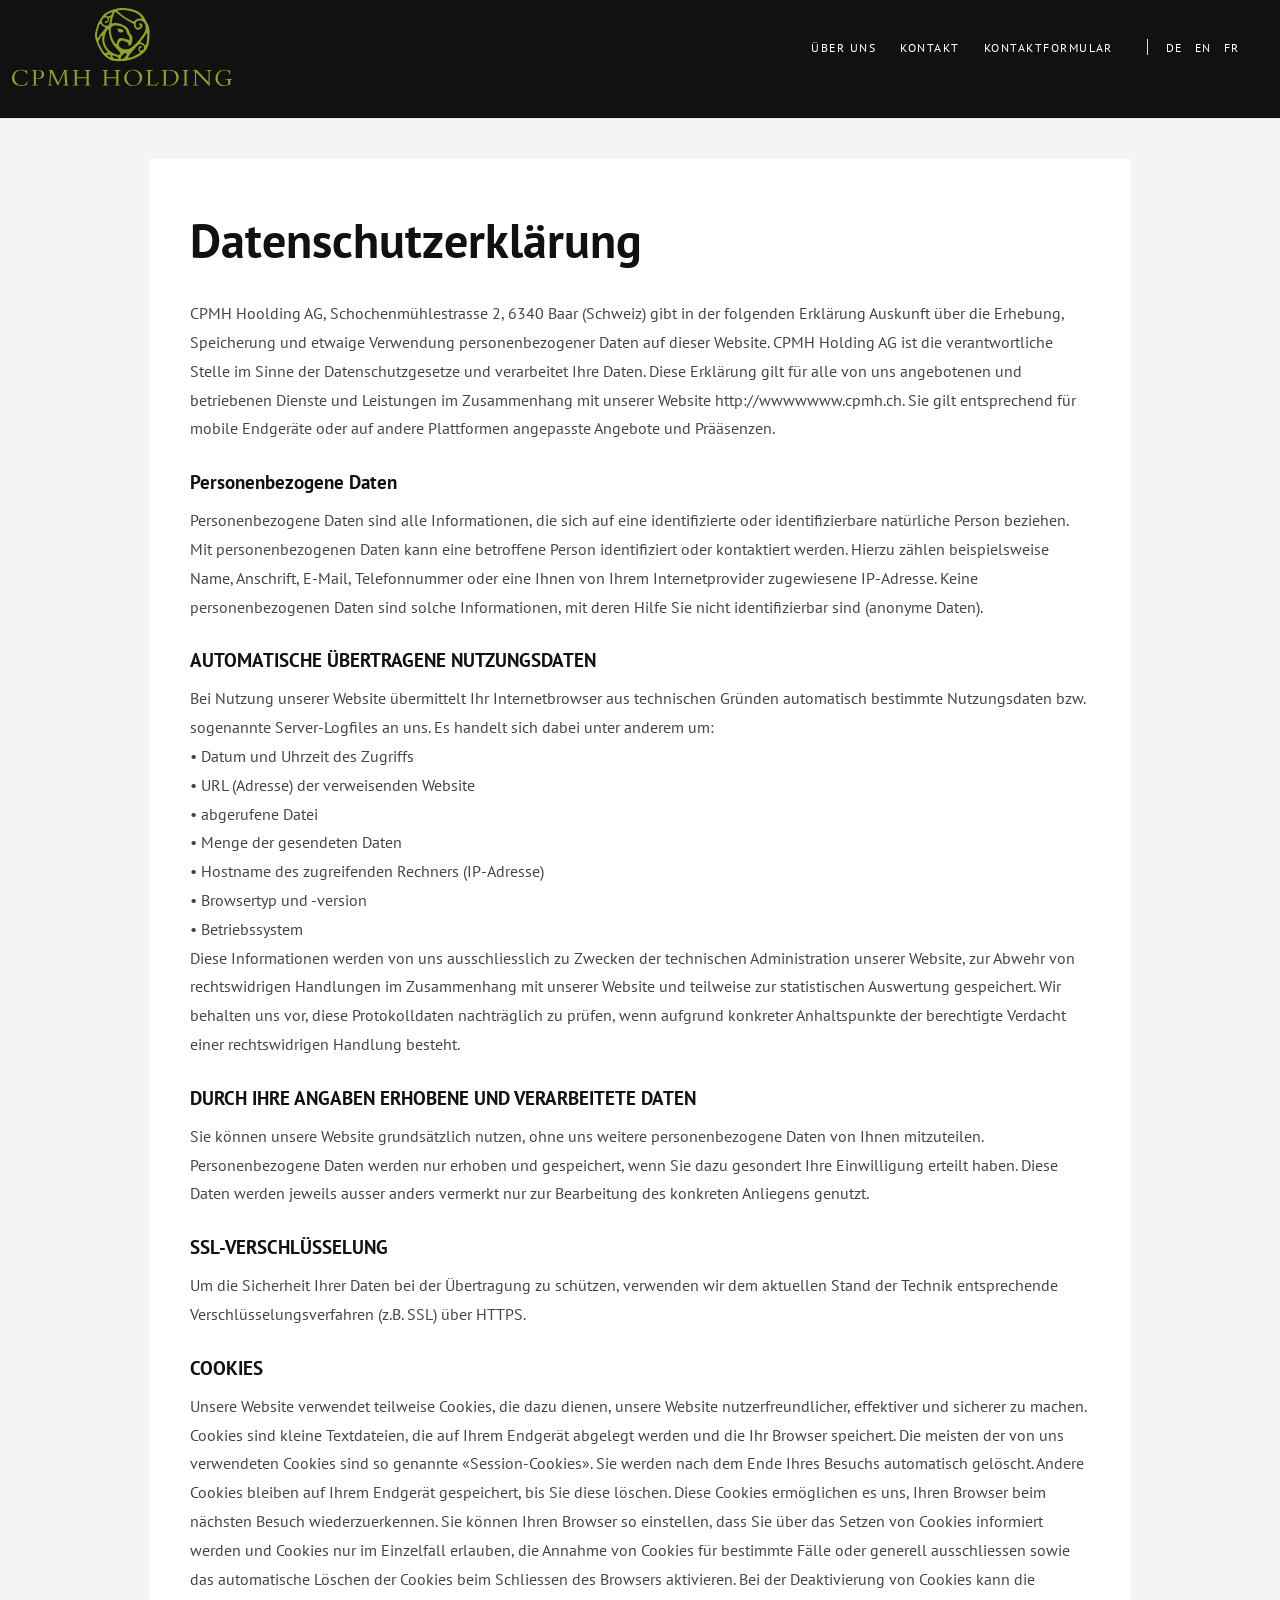
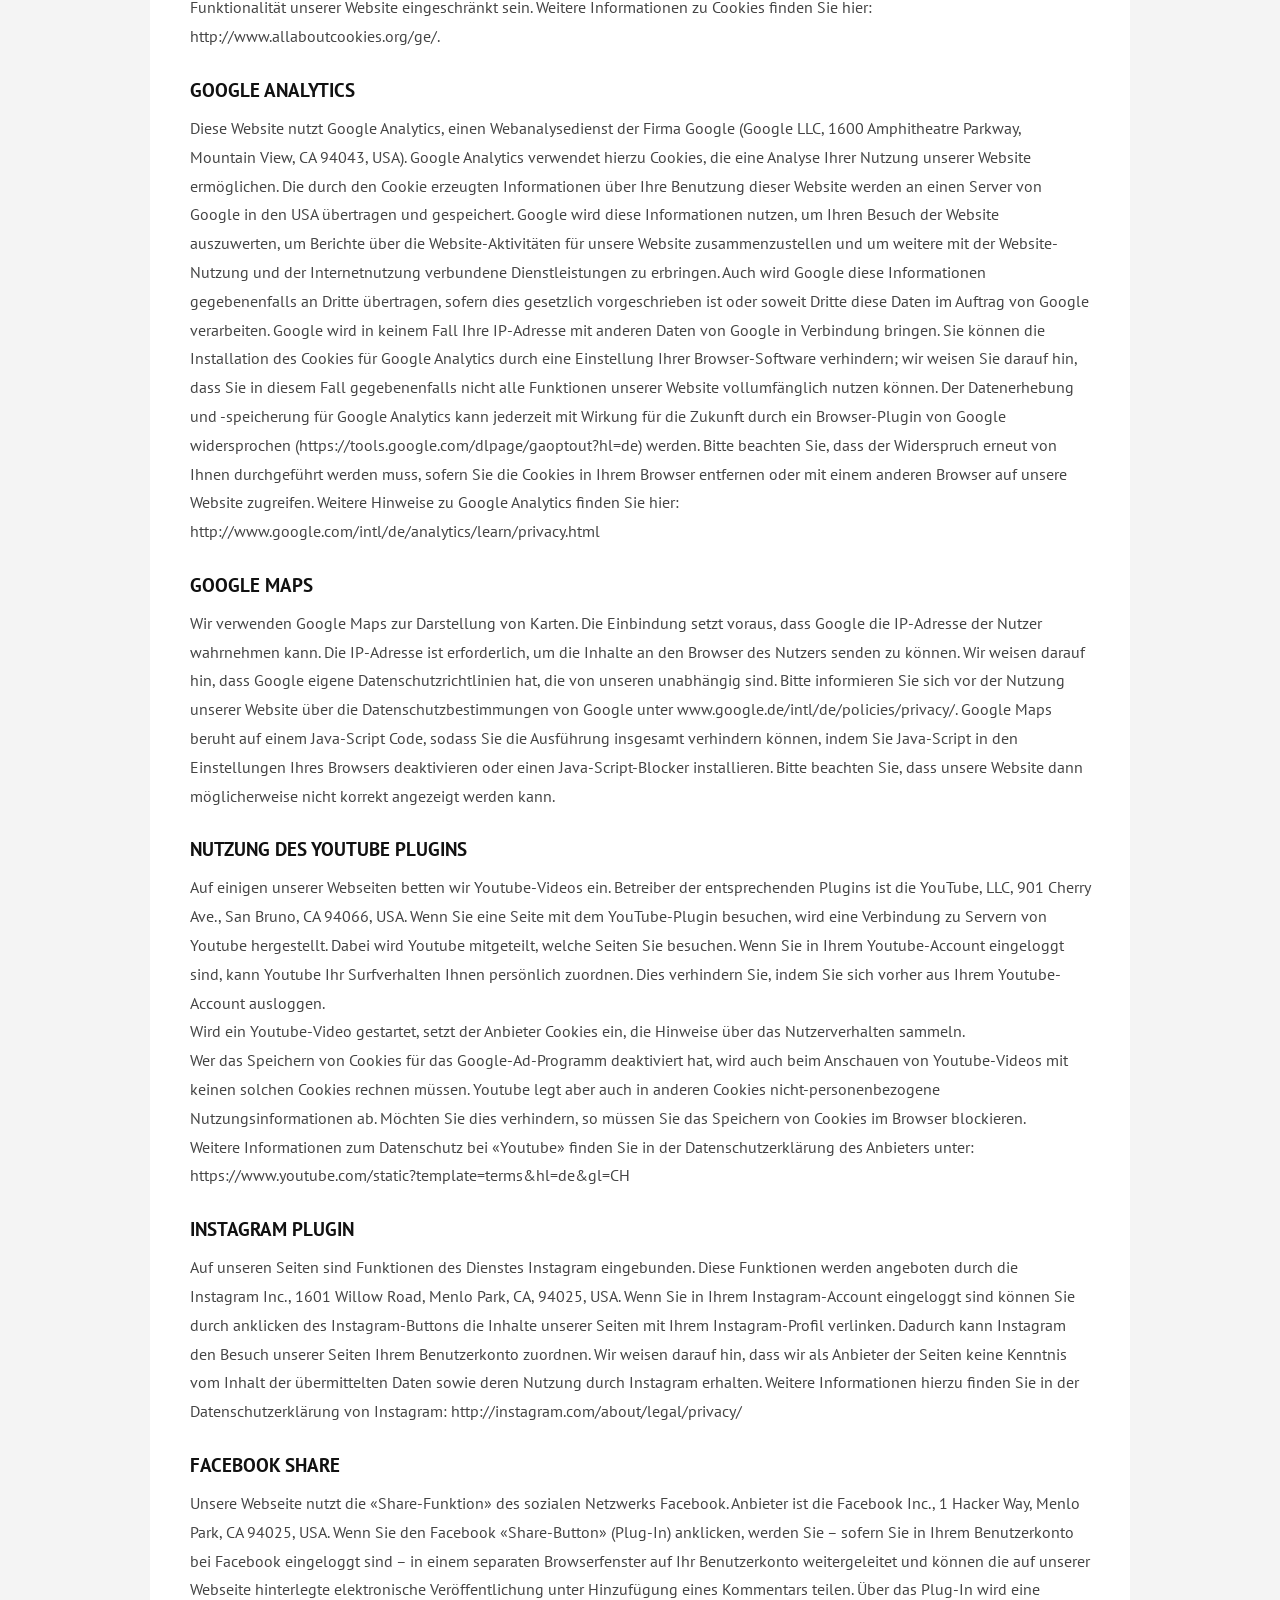
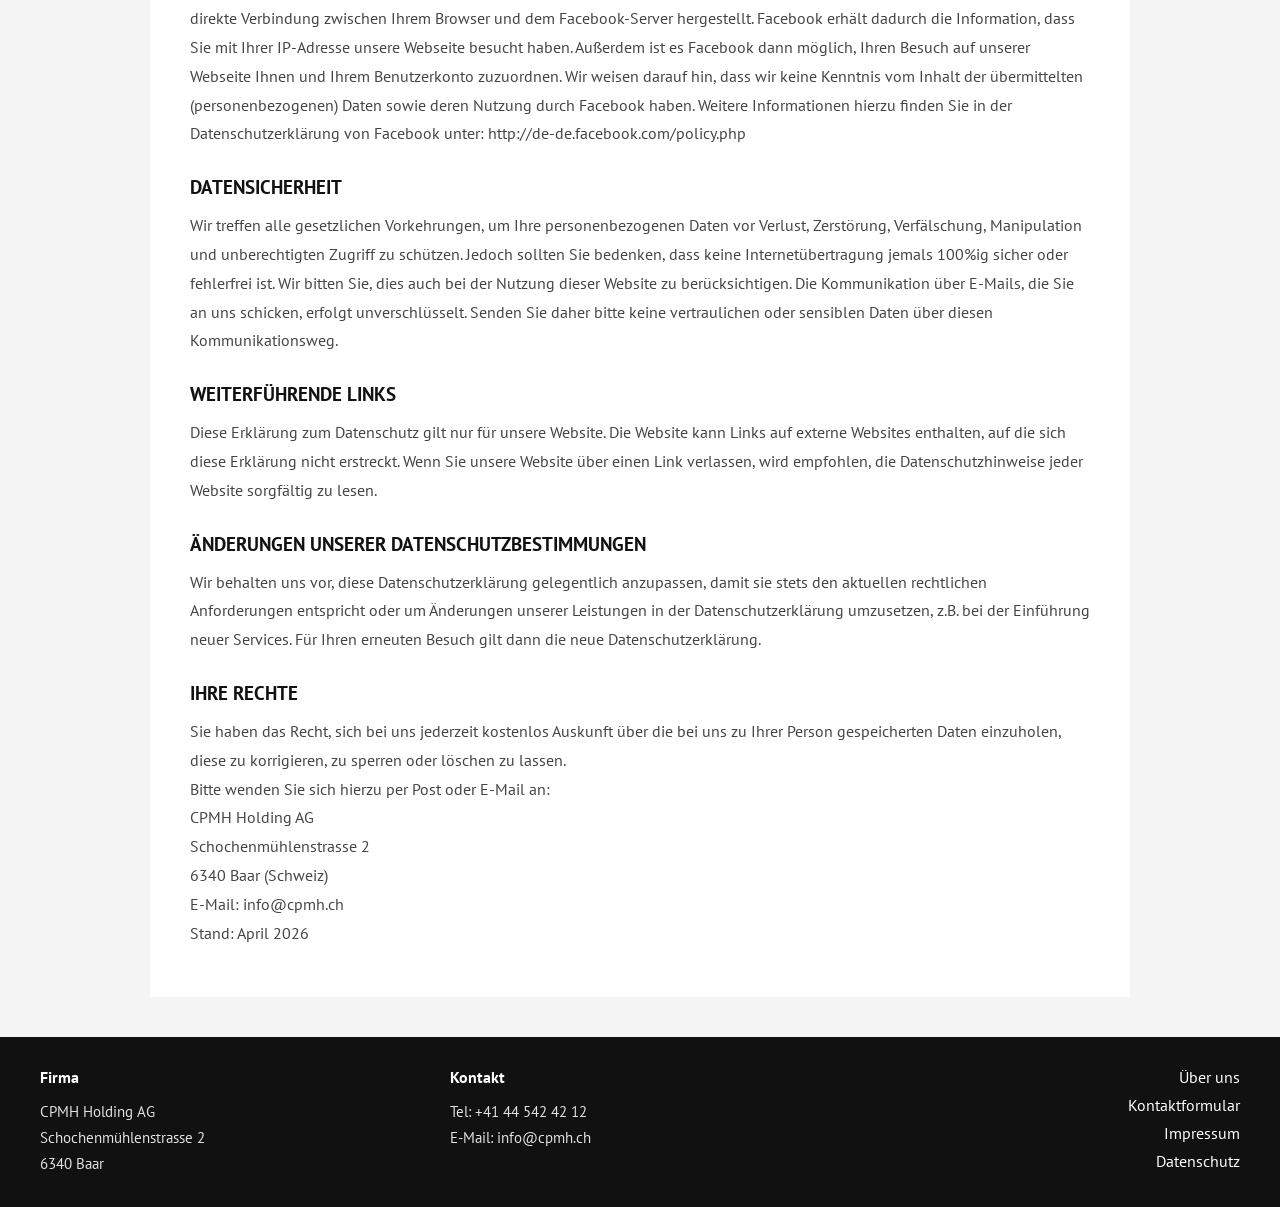
<file: datenschutz.html>
<!DOCTYPE html>
<html lang="de">
<head>
  <meta charset="UTF-8" />
  <meta name="viewport" content="width=device-width, initial-scale=1.0" />
  <title>Datenschutz</title>
  <link rel="stylesheet" href="style.css" />
  <link rel="preconnect" href="https://fonts.googleapis.com">
  <link rel="preconnect" href="https://fonts.gstatic.com" crossorigin>
  <link href="https://fonts.googleapis.com/css2?family=PT+Sans:wght@400;700&display=swap" rel="stylesheet">
</head>
  <body>
<header class="site-header">
    <div class="logo">
      <a href="index.html" class="logo" aria-label="CPMH Holding AG – Startseite">
        <img src="images/cpmh-logo-green.svg" alt="" width="220" height="78">
      </a>
    </div>
  <nav class="top-nav">
    <a href="ueber-uns.html">Über uns</a>
    <a href="kontakt.html">Kontakt</a>
    <a href="kontaktformular.html">Kontaktformular</a>
    <div class="lang-group"><a href="#">DE</a><a href="#">EN</a><a href="#">FR</a></div>
  </nav>
</header>

<main class="legal-page">
  <h1>Datenschutzerklärung</h1>
  <p>CPMH Hoolding AG, Schochenmühlestrasse 2, 6340 Baar (Schweiz) gibt in der folgenden Erklärung Auskunft über die Erhebung, Speicherung und etwaige Verwendung personenbezogener Daten auf dieser Website. 
     CPMH Holding AG ist die verantwortliche Stelle im Sinne der Datenschutzgesetze und verarbeitet Ihre Daten. Diese Erklärung gilt für alle von uns angebotenen und betriebenen Dienste und Leistungen im Zusammenhang
     mit unserer Website http://wwwwwww.cpmh.ch. Sie gilt entsprechend für mobile Endgeräte oder auf andere Plattformen angepasste Angebote und Prääsenzen.</p>

  <h2>Personenbezogene Daten</h2>
  <p>Personenbezogene Daten sind alle Informationen, die sich auf eine identifizierte oder identifizierbare natürliche Person beziehen. Mit personenbezogenen Daten kann eine betroffene Person identifiziert oder kontaktiert werden.
     Hierzu zählen beispielsweise Name, Anschrift, E-Mail, Telefonnummer oder eine Ihnen von Ihrem Internetprovider zugewiesene IP-Adresse. Keine personenbezogenen Daten sind solche Informationen, mit deren Hilfe Sie nicht identifizierbar sind (anonyme Daten).</p>

  <h2>AUTOMATISCHE ÜBERTRAGENE NUTZUNGSDATEN</h2>
  <p>Bei Nutzung unserer Website übermittelt Ihr Internetbrowser aus technischen Gründen automatisch bestimmte Nutzungsdaten bzw. sogenannte Server-Logfiles an uns. Es handelt sich dabei unter anderem um:<br>
      • Datum und Uhrzeit des Zugriffs<br>
      • URL (Adresse) der verweisenden Website<br>
      • abgerufene Datei<br>
      • Menge der gesendeten Daten<br>
      • Hostname des zugreifenden Rechners (IP-Adresse)<br>
      • Browsertyp und -version<br>
      • Betriebssystem<br>
    Diese Informationen werden von uns ausschliesslich zu Zwecken der technischen Administration unserer Website, zur Abwehr von rechtswidrigen Handlungen im Zusammenhang mit unserer Website und teilweise zur statistischen Auswertung gespeichert. Wir behalten uns vor, diese Protokolldaten nachträglich zu prüfen, wenn aufgrund konkreter Anhaltspunkte der berechtigte Verdacht einer rechtswidrigen Handlung besteht.</p>

  <h2>DURCH IHRE ANGABEN ERHOBENE UND VERARBEITETE DATEN</h2>
  <p>Sie können unsere Website grundsätzlich nutzen, ohne uns weitere personenbezogene Daten von Ihnen mitzuteilen. Personenbezogene Daten werden nur erhoben und gespeichert, 
     wenn Sie dazu gesondert Ihre Einwilligung erteilt haben. 
     Diese Daten werden jeweils ausser anders vermerkt nur zur Bearbeitung des konkreten Anliegens genutzt.</p>

  <h2>SSL-VERSCHLÜSSELUNG</h2>
  <p>Um die Sicherheit Ihrer Daten bei der Übertragung zu schützen, verwenden wir dem aktuellen Stand der Technik entsprechende Verschlüsselungsverfahren (z.B. SSL) über HTTPS.</p>

  <h2>COOKIES</h2>
  <p>Unsere Website verwendet teilweise Cookies, die dazu dienen, unsere Website nutzerfreundlicher, effektiver und sicherer zu machen. Cookies sind kleine Textdateien, die auf Ihrem Endgerät abgelegt werden und die Ihr Browser speichert. 
    Die meisten der von uns verwendeten Cookies sind so genannte «Session-Cookies». Sie werden nach dem Ende Ihres Besuchs automatisch gelöscht. Andere Cookies bleiben auf Ihrem Endgerät gespeichert, bis Sie diese löschen. 
    Diese Cookies ermöglichen es uns, Ihren Browser beim nächsten Besuch wiederzuerkennen. Sie können Ihren Browser so einstellen, dass Sie über das Setzen von Cookies informiert werden und Cookies nur im Einzelfall erlauben, 
    die Annahme von Cookies für bestimmte Fälle oder generell ausschliessen sowie das automatische Löschen der Cookies beim Schliessen des Browsers aktivieren. Bei der Deaktivierung von Cookies kann die Funktionalität unserer Website eingeschränkt sein. 
    Weitere Informationen zu Cookies finden Sie hier: http://www.allaboutcookies.org/ge/.</p>

  <h2>GOOGLE ANALYTICS</h2>
  <p>Diese Website nutzt Google Analytics, einen Webanalysedienst der Firma Google (Google LLC, 1600 Amphitheatre Parkway, Mountain View, CA 94043, USA). Google Analytics verwendet hierzu Cookies, die eine Analyse Ihrer Nutzung unserer Website ermöglichen. 
     Die durch den Cookie erzeugten Informationen über Ihre Benutzung dieser Website werden an einen Server von Google in den USA übertragen und gespeichert. Google wird diese Informationen nutzen, um Ihren Besuch der Website auszuwerten, 
     um Berichte über die Website-Aktivitäten für unsere Website zusammenzustellen und um weitere mit der Website-Nutzung und der Internetnutzung verbundene Dienstleistungen zu erbringen. Auch wird Google diese Informationen gegebenenfalls an Dritte übertragen, 
     sofern dies gesetzlich vorgeschrieben ist oder soweit Dritte diese Daten im Auftrag von Google verarbeiten. Google wird in keinem Fall Ihre IP-Adresse mit anderen Daten von Google in Verbindung bringen. 
     Sie können die Installation des Cookies für Google Analytics durch eine Einstellung Ihrer Browser-Software verhindern; wir weisen Sie darauf hin, dass Sie in diesem Fall gegebenenfalls nicht alle Funktionen unserer Website vollumfänglich nutzen können. 
     Der Datenerhebung und -speicherung für Google Analytics kann jederzeit mit Wirkung für die Zukunft durch ein Browser-Plugin von Google widersprochen (https://tools.google.com/dlpage/gaoptout?hl=de) werden. Bitte beachten Sie, 
     dass der Widerspruch erneut von Ihnen durchgeführt werden muss, sofern Sie die Cookies in Ihrem Browser entfernen oder mit einem anderen Browser auf unsere Website zugreifen. Weitere Hinweise zu Google Analytics finden Sie hier: http://www.google.com/intl/de/analytics/learn/privacy.html</p>
  
  <h2>GOOGLE MAPS</h2>
  <p>Wir verwenden Google Maps zur Darstellung von Karten. Die Einbindung setzt voraus, dass Google die IP-Adresse der Nutzer wahrnehmen kann. Die IP-Adresse ist erforderlich, um die Inhalte an den Browser des Nutzers senden zu können. 
     Wir weisen darauf hin, dass Google eigene Datenschutzrichtlinien hat, die von unseren unabhängig sind. Bitte informieren Sie sich vor der Nutzung unserer Website über die Datenschutzbestimmungen von Google unter www.google.de/intl/de/policies/privacy/. 
     Google Maps beruht auf einem Java-Script Code, sodass Sie die Ausführung insgesamt verhindern können, indem Sie Java-Script in den Einstellungen Ihres Browsers deaktivieren oder einen Java-Script-Blocker installieren. 
     Bitte beachten Sie, dass unsere Website dann möglicherweise nicht korrekt angezeigt werden kann.</p>

  <h2>NUTZUNG DES YOUTUBE PLUGINS</h2>
  <p>Auf einigen unserer Webseiten betten wir Youtube-Videos ein. Betreiber der entsprechenden Plugins ist die YouTube, LLC, 901 Cherry Ave., San Bruno, CA 94066, USA. Wenn Sie eine Seite mit dem YouTube-Plugin besuchen, 
     wird eine Verbindung zu Servern von Youtube hergestellt. Dabei wird Youtube mitgeteilt, welche Seiten Sie besuchen. Wenn Sie in Ihrem Youtube-Account eingeloggt sind, kann Youtube Ihr Surfverhalten Ihnen persönlich zuordnen. 
     Dies verhindern Sie, indem Sie sich vorher aus Ihrem Youtube-Account ausloggen.<br>
     Wird ein Youtube-Video gestartet, setzt der Anbieter Cookies ein, die Hinweise über das Nutzerverhalten sammeln.<br>
     Wer das Speichern von Cookies für das Google-Ad-Programm deaktiviert hat, wird auch beim Anschauen von Youtube-Videos mit keinen solchen Cookies rechnen müssen. Youtube legt aber auch in anderen Cookies nicht-personenbezogene Nutzungsinformationen ab. 
     Möchten Sie dies verhindern, so müssen Sie das Speichern von Cookies im Browser blockieren.<br>
     Weitere Informationen zum Datenschutz bei «Youtube» finden Sie in der Datenschutzerklärung des Anbieters unter: https://www.youtube.com/static?template=terms&hl=de&gl=CH</p>

  <h2>INSTAGRAM PLUGIN</h2>
  <p>Auf unseren Seiten sind Funktionen des Dienstes Instagram eingebunden. Diese Funktionen werden angeboten durch die Instagram Inc., 1601 Willow Road, Menlo Park, CA, 94025, USA. 
     Wenn Sie in Ihrem Instagram-Account eingeloggt sind können Sie durch anklicken des Instagram-Buttons die Inhalte unserer Seiten mit Ihrem Instagram-Profil verlinken. 
     Dadurch kann Instagram den Besuch unserer Seiten Ihrem Benutzerkonto zuordnen. Wir weisen darauf hin, dass wir als Anbieter der Seiten keine Kenntnis vom Inhalt der übermittelten Daten sowie deren Nutzung durch Instagram erhalten. 
     Weitere Informationen hierzu finden Sie in der Datenschutzerklärung von Instagram: http://instagram.com/about/legal/privacy/</p>

  <h2>FACEBOOK SHARE</h2>
  <p>Unsere Webseite nutzt die «Share-Funktion» des sozialen Netzwerks Facebook. Anbieter ist die Facebook Inc., 1 Hacker Way, Menlo Park, CA 94025, USA. Wenn Sie den Facebook «Share-Button» (Plug-In) anklicken, 
     werden Sie – sofern Sie in Ihrem Benutzerkonto bei Facebook eingeloggt sind – in einem separaten Browserfenster auf Ihr Benutzerkonto weitergeleitet und können die auf unserer Webseite hinterlegte elektronische Veröffentlichung unter Hinzufügung eines Kommentars teilen. 
     Über das Plug-In wird eine direkte Verbindung zwischen Ihrem Browser und dem Facebook-Server hergestellt. Facebook erhält dadurch die Information, dass Sie mit Ihrer IP-Adresse unsere Webseite besucht haben. 
     Außerdem ist es Facebook dann möglich, Ihren Besuch auf unserer Webseite Ihnen und Ihrem Benutzerkonto zuzuordnen. Wir weisen darauf hin, dass wir keine Kenntnis vom Inhalt der übermittelten (personenbezogenen) Daten sowie deren Nutzung durch Facebook haben. 
     Weitere Informationen hierzu finden Sie in der Datenschutzerklärung von Facebook unter: http://de-de.facebook.com/policy.php</p>

  <h2>DATENSICHERHEIT</h2>
  <p>Wir treffen alle gesetzlichen Vorkehrungen, um Ihre personenbezogenen Daten vor Verlust, Zerstörung, Verfälschung, Manipulation und unberechtigten Zugriff zu schützen. Jedoch sollten Sie bedenken, dass keine Internetübertragung jemals 100%ig sicher oder fehlerfrei ist. 
     Wir bitten Sie, dies auch bei der Nutzung dieser Website zu berücksichtigen. Die Kommunikation über E-Mails, die Sie an uns schicken, erfolgt unverschlüsselt. Senden Sie daher bitte keine vertraulichen oder sensiblen Daten über diesen Kommunikationsweg.</p>

  <h2>WEITERFÜHRENDE LINKS</h2>
  <p>Diese Erklärung zum Datenschutz gilt nur für unsere Website. Die Website kann Links auf externe Websites enthalten, auf die sich diese Erklärung nicht erstreckt. Wenn Sie unsere Website über einen Link verlassen, wird empfohlen, die Datenschutzhinweise jeder Website sorgfältig zu lesen.</p>

  <h2>ÄNDERUNGEN UNSERER DATENSCHUTZBESTIMMUNGEN</h2>
  <p>Wir behalten uns vor, diese Datenschutzerklärung gelegentlich anzupassen, damit sie stets den aktuellen rechtlichen Anforderungen entspricht oder um Änderungen unserer Leistungen in der Datenschutzerklärung umzusetzen, z.B. bei der Einführung neuer Services. 
     Für Ihren erneuten Besuch gilt dann die neue Datenschutzerklärung.</p>

  <h2>IHRE RECHTE</h2>
  <p>Sie haben das Recht, sich bei uns jederzeit kostenlos Auskunft über die bei uns zu Ihrer Person gespeicherten Daten einzuholen, diese zu korrigieren, zu sperren oder löschen zu lassen.<br>
     Bitte wenden Sie sich hierzu per Post oder E-Mail an:<br>
     CPMH Holding AG<br>
     Schochenmühlenstrasse 2<br>
     6340 Baar (Schweiz)<br>
     E-Mail: info@cpmh.ch<br>
     Stand: April 2026</p>
</main>

<footer class="site-footer">
  <div class="footer-block"><h3>Firma</h3><p>CPMH Holding AG<br>Schochenmühlenstrasse 2<br>6340 Baar</p></div>
  <div class="footer-block"><h3>Kontakt</h3><p>Tel: +41 44 542 42 12<br>E-Mail: info@cpmh.ch</p></div>
  <div class="footer-links"><a href="ueber-uns.html">Über uns</a><a href="kontaktformular.html">Kontaktformular</a><a href="impressum.html">Impressum</a><a href="datenschutz.html">Datenschutz</a></div>
</footer>
  </body>
</html>
</file>
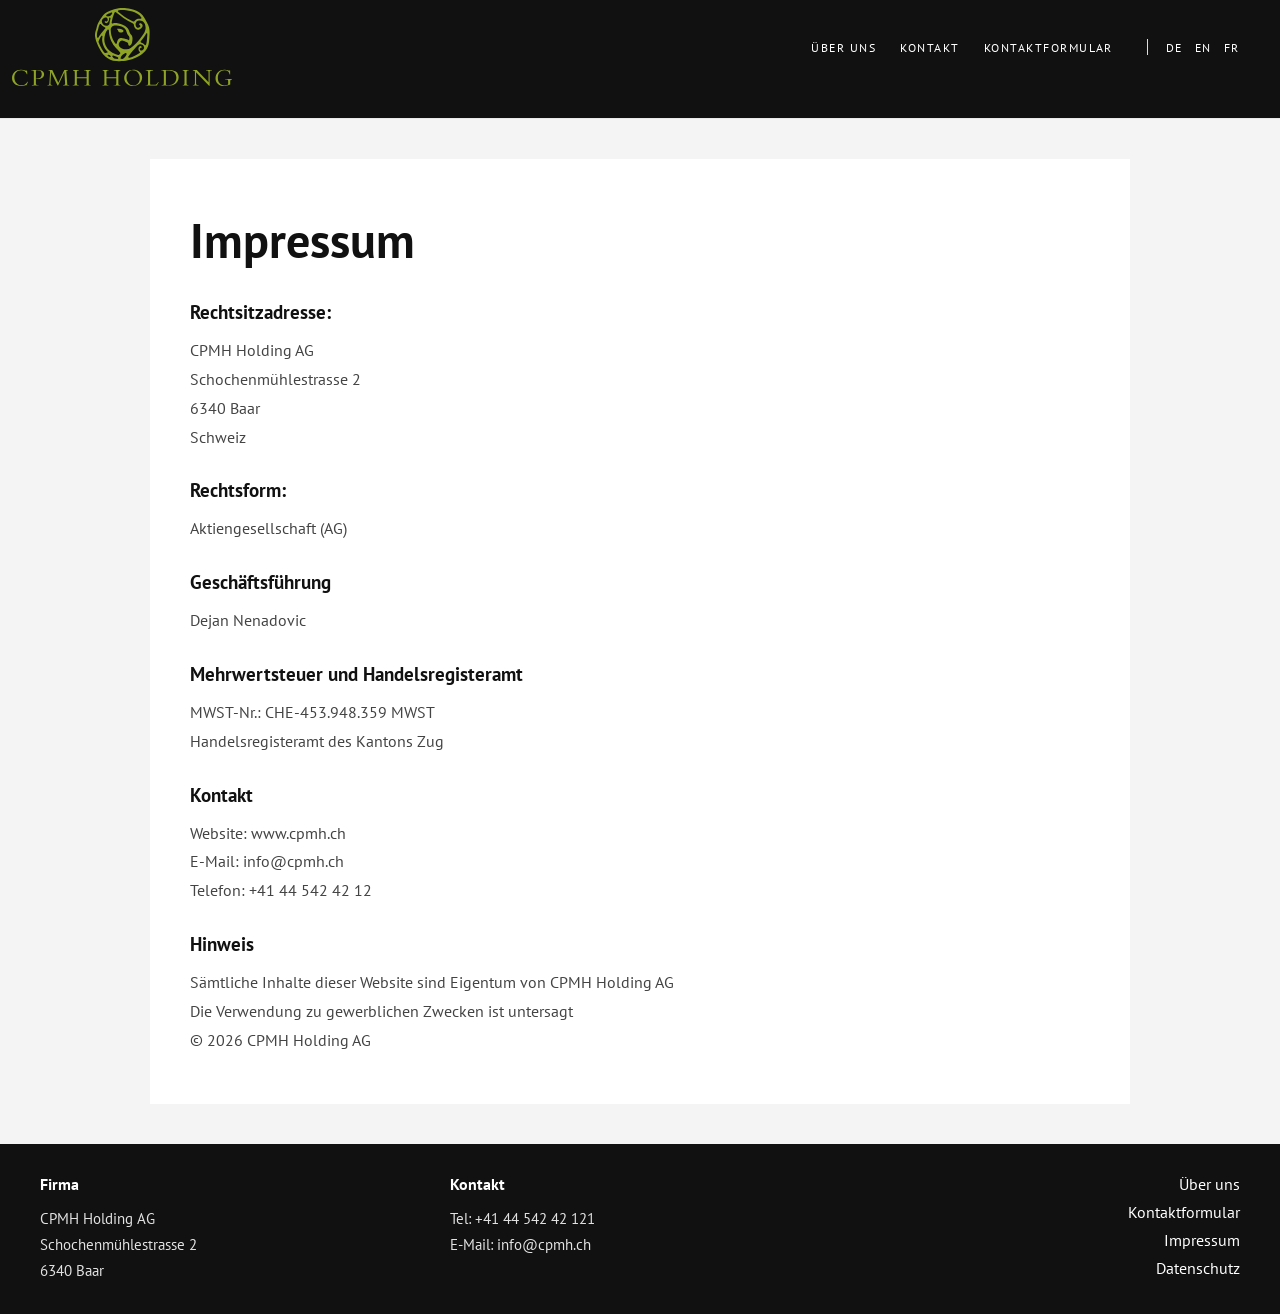
<file: impressum.html>
<!DOCTYPE html>
<html lang="de">
<head>
  <meta charset="UTF-8" />
  <meta name="viewport" content="width=device-width, initial-scale=1.0" />
  <title>Impressum</title>
  <link rel="stylesheet" href="style.css" />
  <link rel="preconnect" href="https://fonts.googleapis.com">
  <link rel="preconnect" href="https://fonts.gstatic.com" crossorigin>
  <link href="https://fonts.googleapis.com/css2?family=PT+Sans:wght@400;700&display=swap" rel="stylesheet">
</head>
  <body>
<header class="site-header">
    <div class="logo">
      <a href="index.html" class="logo" aria-label="CPMH Holding AG – Startseite">
        <img src="images/cpmh-logo-green.svg" alt="" width="220" height="78">
      </a>
    </div>
  <nav class="top-nav">
    <a href="ueber-uns.html">Über uns</a>
    <a href="kontakt.html">Kontakt</a>
    <a href="kontaktformular.html">Kontaktformular</a>
    <div class="lang-group"><a href="#">DE</a><a href="#">EN</a><a href="#">FR</a></div>
  </nav>
</header>

<main class="legal-page">
  <h1>Impressum</h1>
  <h2>Rechtsitzadresse:</h2>
  <p>CPMH Holding AG<br>Schochenmühlestrasse 2<br>6340 Baar<br>Schweiz</p>

  <h2>Rechtsform:</h2>
  <p>Aktiengesellschaft (AG)</p>

  <h2>Geschäftsführung</h2>
  <p>Dejan Nenadovic</p>

  <h2>Mehrwertsteuer und Handelsregisteramt</h2>
  <p>MWST-Nr.: CHE-453.948.359 MWST<br>Handelsregisteramt des Kantons Zug</p>

  <h2>Kontakt</h2>
  <p>Website: www.cpmh.ch<br>E-Mail: info@cpmh.ch<br>Telefon: +41 44 542 42 12</p>

  <h2>Hinweis</h2>
  <p>Sämtliche Inhalte dieser Website sind Eigentum von CPMH Holding AG<br>Die Verwendung zu gewerblichen Zwecken ist untersagt<br>© 2026 CPMH Holding AG</p>
</main>

<footer class="site-footer">
  <div class="footer-block"><h3>Firma</h3><p>CPMH Holding AG<br>Schochenmühlestrasse 2<br>6340 Baar</p></div>
  <div class="footer-block"><h3>Kontakt</h3><p>Tel: +41 44 542 42 121<br>E-Mail: info@cpmh.ch</p></div>
  <div class="footer-links"><a href="ueber-uns.html">Über uns</a><a href="kontaktformular.html">Kontaktformular</a><a href="impressum.html">Impressum</a><a href="datenschutz.html">Datenschutz</a></div>
</footer>
  </body>
</html>
</file>
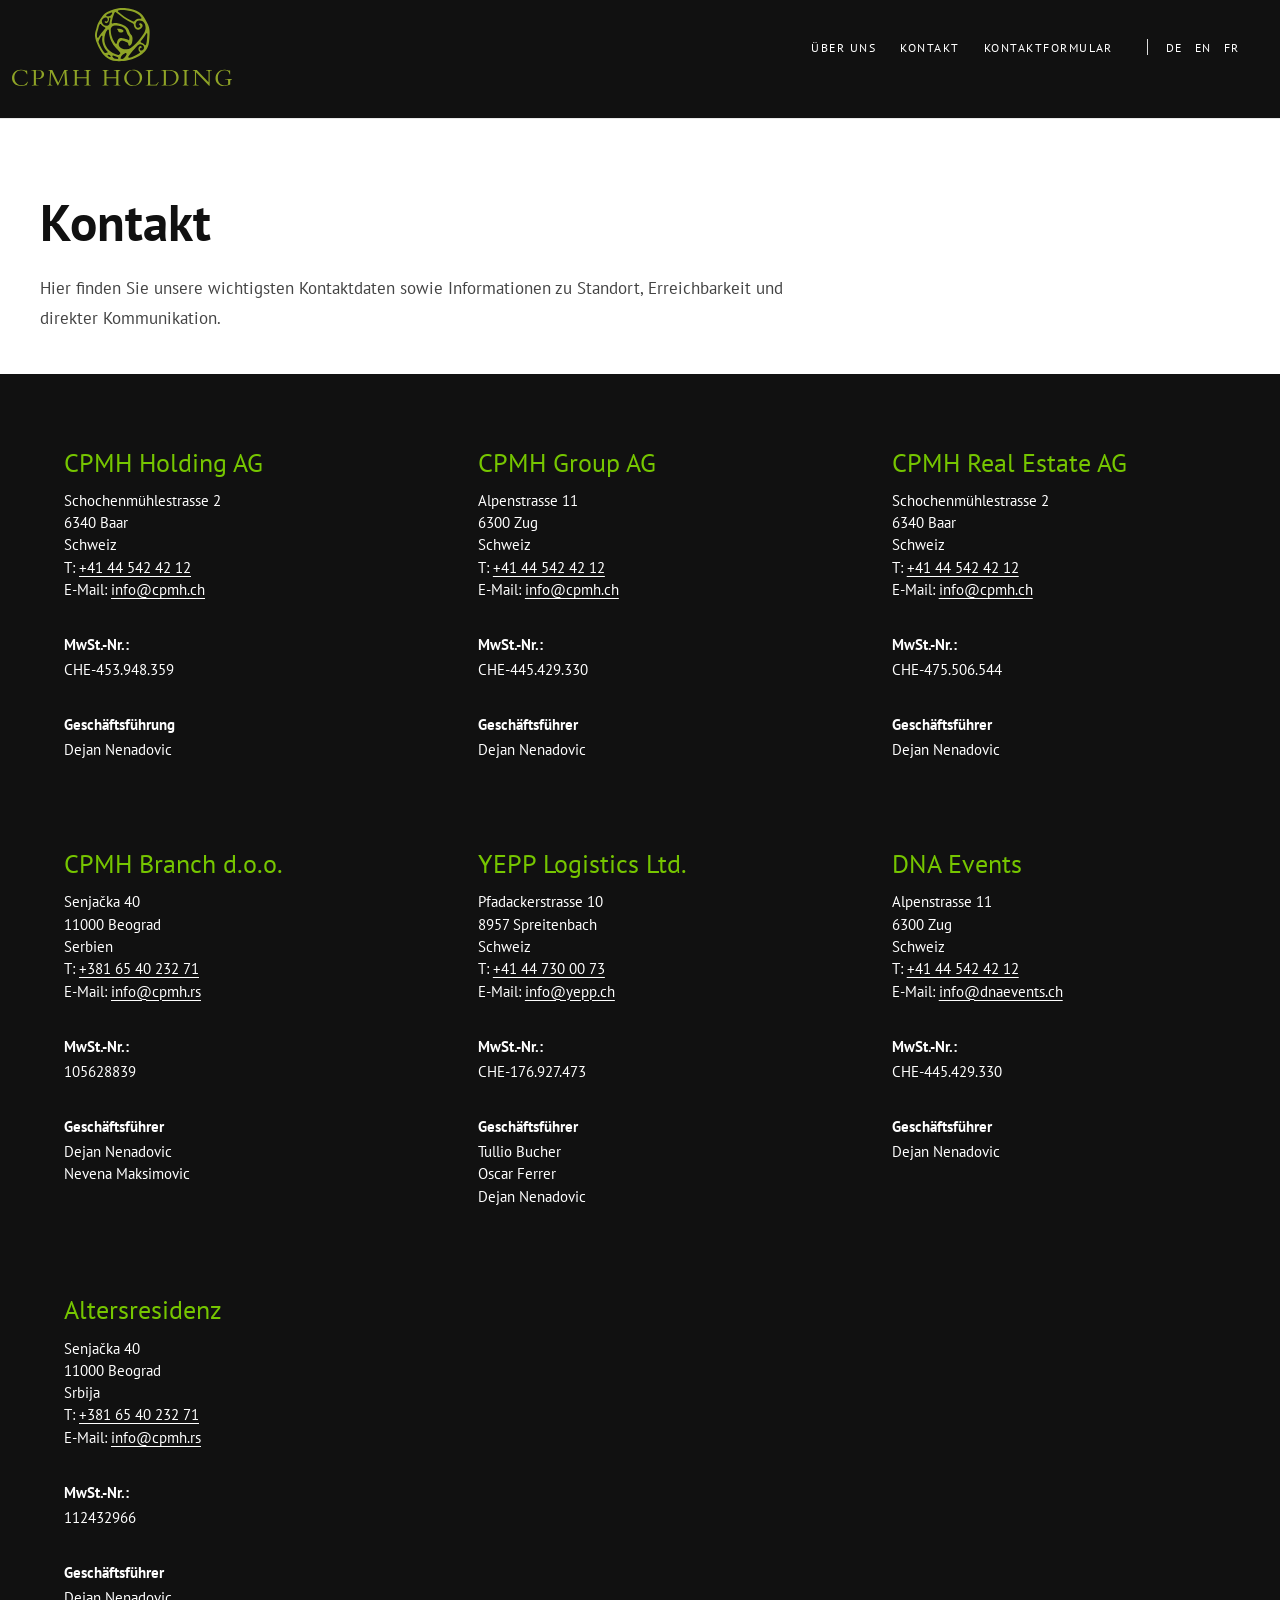
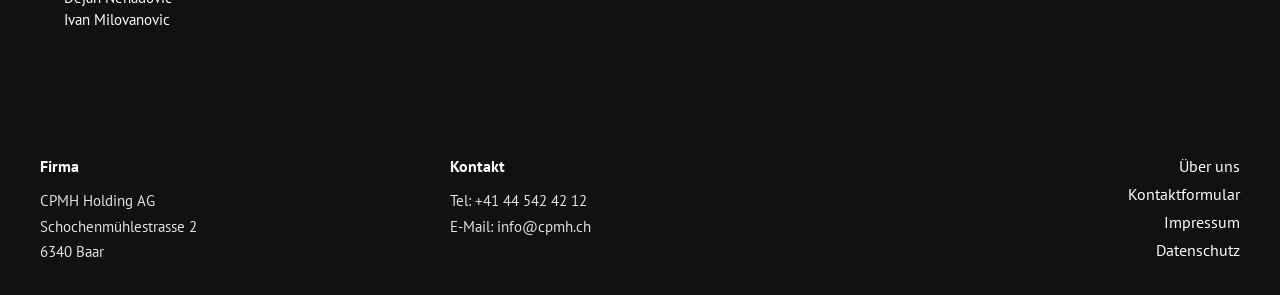
<file: kontakt.html>
<!DOCTYPE html>
<html lang="de">
<head>
  <meta charset="UTF-8" />
  <meta name="viewport" content="width=device-width, initial-scale=1.0" />
  <title>Kontakt</title>
  <link rel="stylesheet" href="style.css" />
  <link rel="preconnect" href="https://fonts.googleapis.com">
  <link rel="preconnect" href="https://fonts.gstatic.com" crossorigin>
  <link href="https://fonts.googleapis.com/css2?family=PT+Sans:wght@400;700&display=swap" rel="stylesheet">
</head>
  <body>
<header class="site-header">
    <div class="logo">
      <a href="index.html" class="logo" aria-label="CPMH Holding AG – Startseite">
        <img src="images/cpmh-logo-green.svg" alt="" width="220" height="78">
      </a>
    </div>
  <nav class="top-nav">
    <a href="ueber-uns.html">Über uns</a>
    <a href="kontakt.html">Kontakt</a>
    <a href="kontaktformular.html">Kontaktformular</a>
    <div class="lang-group"><a href="#">DE</a><a href="#">EN</a><a href="#">FR</a></div>
  </nav>
</header>

<section class="page-hero">
  <h1>Kontakt</h1>
  <p>Hier finden Sie unsere wichtigsten Kontaktdaten sowie Informationen zu Standort, Erreichbarkeit und direkter Kommunikation.</p>
</section>

<section class="company-contacts">

  <article class="company-contact">
    <h2>CPMH Holding AG</h2>

    <div class="contact-cluster">
      <p>
        Schochenmühlestrasse 2<br>
        6340 Baar<br>
        Schweiz
      </p>

      <p>
        T:
        <a href="tel:+41445424212">+41 44 542 42 12</a><br>

        E-Mail:
        <a href="mailto:info@cpmh.ch">
          info@cpmh.ch
        </a>
      </p>
    </div>

    <div class="contact-cluster">
      <span class="contact-label">MwSt.-Nr.:</span>
      <p>CHE-­453.948.359</p>
    </div>

    <div class="contact-cluster">
      <span class="contact-label">Geschäftsführung</span>
      <p>
        Dejan Nenadovic
      </p>
    </div>
  </article>


  <article class="company-contact">
    <h2>CPMH Group AG</h2>

    <div class="contact-cluster">
      <p>
        Alpenstrasse 11<br>
        6300 Zug<br>
        Schweiz
      </p>

      <p>
        T:
        <a href="tel:+41445424212">+41 44 542 42 12</a><br>

        E-Mail:
        <a href="mailto:info@cpmh.ch">
          info@cpmh.ch
        </a>
      </p>
    </div>

    <div class="contact-cluster">
      <span class="contact-label">MwSt.-Nr.:</span>
      <p>CHE-445.429.330</p>
    </div>

    <div class="contact-cluster">
      <span class="contact-label">Geschäftsführer</span>
      <p>
        Dejan Nenadovic
      </p>
    </div>
  </article>


  <article class="company-contact">
    <h2>CPMH Real Estate AG</h2>

    <div class="contact-cluster">
      <p>
        Schochenmühlestrasse 2<br>
        6340 Baar<br>
        Schweiz
      </p>

      <p>
        T:
        <a href="tel:+41445424212">+41 44 542 42 12</a><br>

        E-Mail:
        <a href="mailto:info@cpmh.ch">
          info@cpmh.ch
        </a>
      </p>
    </div>

    <div class="contact-cluster">
      <span class="contact-label">MwSt.-Nr.:</span>
      <p>CHE-475.506.544</p>
    </div>

    <div class="contact-cluster">
      <span class="contact-label">Geschäftsführer</span>
      <p>
        Dejan Nenadovic
      </p>
    </div>
  </article>

  <article class="company-contact">
    <h2>CPMH Branch d.o.o.</h2>

    <div class="contact-cluster">
      <p>
        Senjačka 40<br>
        11000 Beograd<br>
        Serbien
      </p>

      <p>
        T:
        <a href="tel:+381654023271">+381 65 40 232 71</a><br>

        E-Mail:
        <a href="mailto:info@cpmh.rs">
          info@cpmh.rs
        </a>
      </p>
    </div>

    <div class="contact-cluster">
      <span class="contact-label">MwSt.-Nr.:</span>
      <p>105628839</p>
    </div>

    <div class="contact-cluster">
      <span class="contact-label">Geschäftsführer</span>
      <p>
        Dejan Nenadovic<br>
        Nevena Maksimovic
      </p>
    </div>
  </article>

  <article class="company-contact">
    <h2>YEPP Logistics Ltd.</h2>

    <div class="contact-cluster">
      <p>
        Pfadackerstrasse 10<br>
        8957 Spreitenbach<br>
        Schweiz
      </p>

      <p>
        T:
        <a href="tel:+41447300073">+41 44 730 00 73</a><br>

        E-Mail:
        <a href="mailto:info@yepp.ch">
          info@yepp.ch
        </a>
      </p>
    </div>

    <div class="contact-cluster">
      <span class="contact-label">MwSt.-Nr.:</span>
      <p>CHE-176.927.473</p>
    </div>

    <div class="contact-cluster">
      <span class="contact-label">Geschäftsführer</span>
      <p>
        Tullio Bucher<br>
        Oscar Ferrer<br>
        Dejan Nenadovic
      </p>
    </div>
  </article>

    <article class="company-contact">
    <h2>DNA Events</h2>

    <div class="contact-cluster">
      <p>
        Alpenstrasse 11<br>
        6300 Zug<br>
        Schweiz
      </p>

      <p>
        T:
        <a href="tel:+41445424212">+41 44 542 42 12</a><br>

        E-Mail:
        <a href="mailto:info@dnaevents.ch">
          info@dnaevents.ch
        </a>
      </p>
    </div>

    <div class="contact-cluster">
      <span class="contact-label">MwSt.-Nr.:</span>
      <p>CHE-445.429.330</p>
    </div>

    <div class="contact-cluster">
      <span class="contact-label">Geschäftsführer</span>
      <p>
        Dejan Nenadovic
      </p>
    </div>
  </article>

    <article class="company-contact">
    <h2>Altersresidenz</h2>

    <div class="contact-cluster">
      <p>
        Senjačka 40<br>
        11000 Beograd<br>
        Srbija
      </p>

      <p>
        T:
        <a href="tel:+381654023271">+381 65 40 232 71</a><br>

        E-Mail:
        <a href="mailto:info@cpmh.rs">
          info@cpmh.rs
        </a>
      </p>
    </div>

    <div class="contact-cluster">
      <span class="contact-label">MwSt.-Nr.:</span>
      <p>112432966</p>
    </div>

    <div class="contact-cluster">
      <span class="contact-label">Geschäftsführer</span>
      <p>
        Dejan Nenadovic<br>
        Ivan Milovanovic
      </p>
    </div>
  </article>

</section>

<footer class="site-footer">
  <div class="footer-block"><h3>Firma</h3><p>CPMH Holding AG<br>Schochenmühlestrasse 2<br>6340 Baar</p></div>
  <div class="footer-block"><h3>Kontakt</h3><p>Tel: +41 44 542 42 12<br>E-Mail: info@cpmh.ch</p></div>
  <div class="footer-links"><a href="ueber-uns.html">Über uns</a><a href="kontaktformular.html">Kontaktformular</a><a href="impressum.html">Impressum</a><a href="datenschutz.html">Datenschutz</a></div>
</footer>
  </body>
</html>
</file>
<file: style.css>
* {
  box-sizing: border-box;
  margin: 0;
  padding: 0;
}

:root {
  --bg: #f4f4f4;
  --white: #ffffff;
  --black: #111111;
  --text: #222222;
  --muted: #555555;
  --line: #e8e8e8;
  --accent: #76C600;
  --overlay: rgba(0, 0, 0, 0.42);
  --overlay-light: rgba(0, 0, 0, 0.34);
}

html {
  scroll-behavior: smooth;
}

body {
  font-family: "PT Sans", Arial, sans-serif;
  background: var(--bg);
  color: var(--black);
}

a {
  text-decoration: none;
  color: inherit;
}

img {
  display: block;
}

.site-header {
  background: var(--black);
  display: flex;
  align-items: center;
  justify-content: space-between;
  padding: 8px 40px 32px 12px;
  border-bottom: 1px solid var(--line);
}

.logo { 
  display: block;
  line-height: 0; 
}

.logo img { 
  display: block; 
  width: 220px; 
  height: auto; 
}

.top-nav {
  display: flex;
  align-items: center;
  gap: 24px;
  flex-wrap: wrap;
  color: var(--accent);
}

.top-nav a {
  color: var(--white);
  transition: opacity 0.25s ease;
  font-size: 0.78rem;
  letter-spacing: 0.12em;
  text-transform: uppercase;
}

.top-nav a:hover,
.footer-links a:hover,
.footer-block a:hover {
  opacity: 0.7;
}

.lang-group {
  display: flex;
  gap: 12px;
  margin-left: 10px;
  padding-left: 18px;
  border-left: 1px solid #ddd;
}

.site-footer {
  background: var(--black);
  color: var(--white);
  display: grid;
  grid-template-columns: 1fr 1fr 1fr;
  gap: 30px;
  padding: 30px 40px;
}

.footer-block h3 {
  font-size: 1rem;
  margin-bottom: 12px;
}

.footer-block p,
.footer-block a {
  font-size: 0.95rem;
  line-height: 1.7;
  color: rgba(255, 255, 255, 0.88);
}

.footer-links {
  display: flex;
  flex-direction: column;
  gap: 8px;
  justify-self: end;
  text-align: right;
}

.footer-center {
  justify-self: center;
  text-align: left;
  width: fit-content;
}
.page-hero {
  padding: 70px 40px 40px;
  background: var(--white);
}

.page-hero h1 {
  font-size: clamp(2rem, 4vw, 3.6rem);
  margin-bottom: 18px;
}

.page-hero p {
  max-width: 760px;
  line-height: 1.8;
  color: #444;
  font-size: 1.05rem;
}

.hero-grid {
  display: flex;
  width: 100%;
  min-height: calc(90vh - 50px);
  overflow: hidden;
}

.panel {
  position: relative;
  flex: 1 1 16.66%;
  min-width: 0;
  overflow: hidden;
  /* Dunkler Fallback, solange ein Bild lädt oder wenn es ausfällt. */
  background: var(--black);
  transition: flex-basis 0.45s ease, flex-grow 0.45s ease;
  border-right: 1px solid rgba(255,255,255,0.18);
  --line-color: var(--accent);
}

.panel:last-child {
  border-right: none;
}

.hero-grid:hover .panel {
  flex: 1 1 16.66%;
}

.hero-grid .panel:hover {
  flex: 1 1 50%;
}

.panel img {
  width: 100%;
  height: 100%;
  object-fit: cover;
  transition: transform 0.45s ease;
}

.panel:hover img {
  transform: scale(1.12);
}

.panel::after {
  content: "";
  position: absolute;
  inset: 0;
  background: linear-gradient(to top, rgba(0,0,0,0.58), rgba(0,0,0,0.3));
}

.panel-content {
  position: absolute;
  left: 28px;
  right: 28px;
  bottom: 30px;
  z-index: 2;
  color: var(--white);
}

.panel-content h2 {
  position: absolute;
  left: 0;
  right: 0;
  bottom: 50px;
  margin: 0;
  font-size: clamp(0.95rem, 1.1vw, 1.15rem);
  line-height: 1.2;
  transition: bottom 0.35s ease, transform 0.35s ease;
}

.panel-content h2::after {
  content: "";
  position: absolute;
  left: 0;
  top: calc(100% + 1.2em);
  width: 33.33%;
  height: 2px;
  background: var(--line-color);
  transition: width 0.35s ease, background 0.35s ease;
}

.panel-content p {
  position: absolute;
  left: 0;
  right: 0;
  bottom: 0;
  width: 92%;
  font-size: 0.72rem;
  line-height: 1.35;
  opacity: 0;
  transform: translateY(10px);
  transition: opacity 0.3s ease, transform 0.3s ease;
}

.panel:hover .panel-content h2 {
  bottom: 150px;
  width: 45%;
}

.panel:hover .panel-content p {
  bottom: 0;
  opacity: 1;
  transform: translateY(0);
}

.intro {
  min-height: 12.5vw;
  display: flex;
  align-items: center;
  justify-content: center;
  padding: 32px 40px;
  background: var(--white);
}

.intro-content {
  max-width: 900px;
  text-align: center;
}

.intro-content h1 {
  font-size: clamp(2rem, 4vw, 4rem);
  margin-bottom: 24px;
}

.intro-content p {
  font-size: 1.1rem;
  line-height: 1.8;
  color: #444;
}

.grid-2x2 {
  display: grid;
  grid-template-columns: repeat(2, 1fr);
}

.info-card,
.contact-card {
  position: relative;
  width: 100%;
  aspect-ratio: 2 / 1;
  overflow: hidden;
}

.info-card img,
.contact-card img,
.form-image img {
  width: 100%;
  height: 100%;
  object-fit: cover;
}

.info-card::after,
.contact-card::after {
  content: "";
  position: absolute;
  inset: 0;
  background: var(--overlay);
}

.info-card:hover img,
.contact-card:hover img {
  transform: scale(1.05);
}

.info-card img,
.contact-card img {
  transition: transform 0.4s ease;
}

.card-content,
.contact-content {
  position: absolute;
  left: 28px;
  right: 28px;
  bottom: 28px;
  color: var(--white);
  z-index: 2;
}

.card-content h2,
.contact-content h2 {
  font-size: clamp(1.4rem, 2vw, 2rem);
  margin-bottom: 12px;
}

.card-content p,
.contact-content p {
  font-size: 1rem;
  line-height: 1.6;
  max-width: 520px;
}

.contact-section {
  display: grid;
  grid-template-columns: 1fr 1fr;
}

.form-wrap {
  min-height: calc(100vh - 220px);
  display: grid;
  grid-template-columns: 1fr 1fr;
}

.form-image {
  position: relative;
  min-height: 520px;
}

.form-panel {
  background: var(--white);
  padding: 60px 50px;
  display: flex;
  align-items: center;
}

.form-box {
  width: 100%;
  max-width: 620px;
}

.form-box h1 {
  font-size: clamp(2rem, 4vw, 3.2rem);
  margin-bottom: 18px;
}

.form-box p {
  color: var(--muted);
  line-height: 1.8;
  margin-bottom: 28px;
}

.form-grid {
  display: grid;
  gap: 16px;
}

.form-grid input,
.form-grid textarea {
  width: 100%;
  border: 1px solid #ddd;
  padding: 14px 16px;
  background: #fafafa;
  font: inherit;
}

.form-grid textarea {
  min-height: 150px;
  resize: vertical;
}

.form-grid button {
  width: fit-content;
  padding: 14px 24px;
  background: var(--black);
  color: var(--white);
  border: none;
  cursor: pointer;
  font: inherit;
}

.legal-page {
  background: var(--white);
  max-width: 980px;
  margin: 40px auto;
  padding: 50px 40px;
}

.legal-page h1 {
  font-size: clamp(2rem, 4vw, 3rem);
  margin-bottom: 28px;
}

.legal-page h2 {
  font-size: 1.2rem;
  margin: 26px 0 12px;
}

.legal-page p {
  line-height: 1.8;
  color: #444;
}

@media (max-width: 980px) {
  .hero-grid {
    flex-direction: column;
    min-height: auto;
  }

  /* Panels stack und wachsen mit dem Inhalt, statt ihn abzuschneiden. */
  .panel,
  .hero-grid:hover .panel,
  .hero-grid .panel:hover {
    flex: 0 0 auto;
    display: flex;
    flex-direction: column;
    min-height: clamp(240px, 60vw, 380px);
    border-right: none;
    border-bottom: 1px solid rgba(255, 255, 255, 0.18);
  }

  .panel:last-child {
    border-bottom: none;
  }

  /* Bild wird zum Hintergrund des Panels, der Zoom-Effekt entfällt. */
  .panel img,
  .panel:hover img {
    position: absolute;
    inset: 0;
    transform: none;
  }

  /* Kräftigerer Verlauf, damit der dauerhaft sichtbare Text lesbar bleibt. */
  .panel::after {
    background: linear-gradient(to top, rgba(0, 0, 0, 0.82), rgba(0, 0, 0, 0.6) 45%, rgba(0, 0, 0, 0.35));
  }

  .panel-content {
    position: relative;
    left: auto;
    right: auto;
    bottom: auto;
    margin-top: auto;
    padding: 24px 20px 26px;
  }

  /* Ohne Hover auf Touch-Geräten: Titel und Text im normalen Fluss. */
  .panel-content h2,
  .panel:hover .panel-content h2 {
    position: static;
    bottom: auto;
    width: auto;
    font-size: 1.15rem;
    margin-bottom: 14px;
  }

  .panel-content h2::after {
    position: static;
    display: block;
    width: 56px;
    margin-top: 12px;
  }

  .panel-content p,
  .panel:hover .panel-content p {
    position: static;
    width: 100%;
    opacity: 1;
    transform: none;
    font-size: 0.92rem;
    line-height: 1.55;
  }
}

@media (max-width: 900px) {
  .site-header {
    padding: 20px;
    flex-direction: column;
    align-items: flex-start;
    gap: 14px;
  }

  .page-hero {
    padding: 50px 20px 30px;
  }

  .intro {
    min-height: auto;
    padding: 48px 20px;
  }

  .grid-2x2,
  .contact-section,
  .form-wrap,
  .site-footer {
    grid-template-columns: 1fr;
  }

  .info-card,
  .contact-card {
    aspect-ratio: 16 / 10;
  }

  .form-image {
    min-height: 300px;
  }

  .form-panel,
  .legal-page {
    padding: 40px 20px;
  }

  .legal-page {
    margin: 20px;
  }

  .site-footer {
    padding: 24px 20px;
  }

  .footer-links {
    justify-self: start;
    text-align: left;
  }

  .footer-center {
    justify-self: start;
  }
}

@media (max-width: 640px) {
  .site-header,
  .site-footer {
    padding-left: 18px;
    padding-right: 18px;
  }

  .card-content,
  .contact-content {
    left: 18px;
    right: 18px;
    bottom: 20px;
  }

  .panel-content {
    padding: 20px 18px 22px;
  }

  .lang-group {
    border-left: none;
    padding-left: 0;
    margin-left: 0;
  }

  .logo img { width: 160px; 
  } 
}

.company-contacts {
  background: var(--black);
  color: var(--white);
  display: grid;
  grid-template-columns: repeat(3, minmax(0, 1fr));
  gap: clamp(50px, 7vw, 120px);
  padding: 75px 5vw 95px;
  align-items: start;
}

.company-contact {
  min-width: 0;
}

.company-contact h2 {
  color: var(--accent);
  font-size: clamp(1.4rem, 2vw, 2rem);
  font-weight: 400;
  line-height: 1.1;
  margin-bottom: 12px;
}

.company-contact p {
  color: var(--white);
  font-size: clamp(0.95rem, 1.2vw, 1.2rem);
  line-height: 1.45;
}

.contact-cluster + .contact-cluster {
  margin-top: 34px;
}

.contact-label {
  display: block;
  color: var(--white);
  font-size: clamp(0.95rem, 1.2vw, 1.2rem);
  font-weight: 700;
  margin-bottom: 4px;
}

.company-contact a {
  color: var(--white);
  text-decoration: underline;
  text-decoration-thickness: 1px;
  text-underline-offset: 3px;
  overflow-wrap: anywhere;
}

.company-contact a:hover {
  color: var(--accent);
}
</file>
